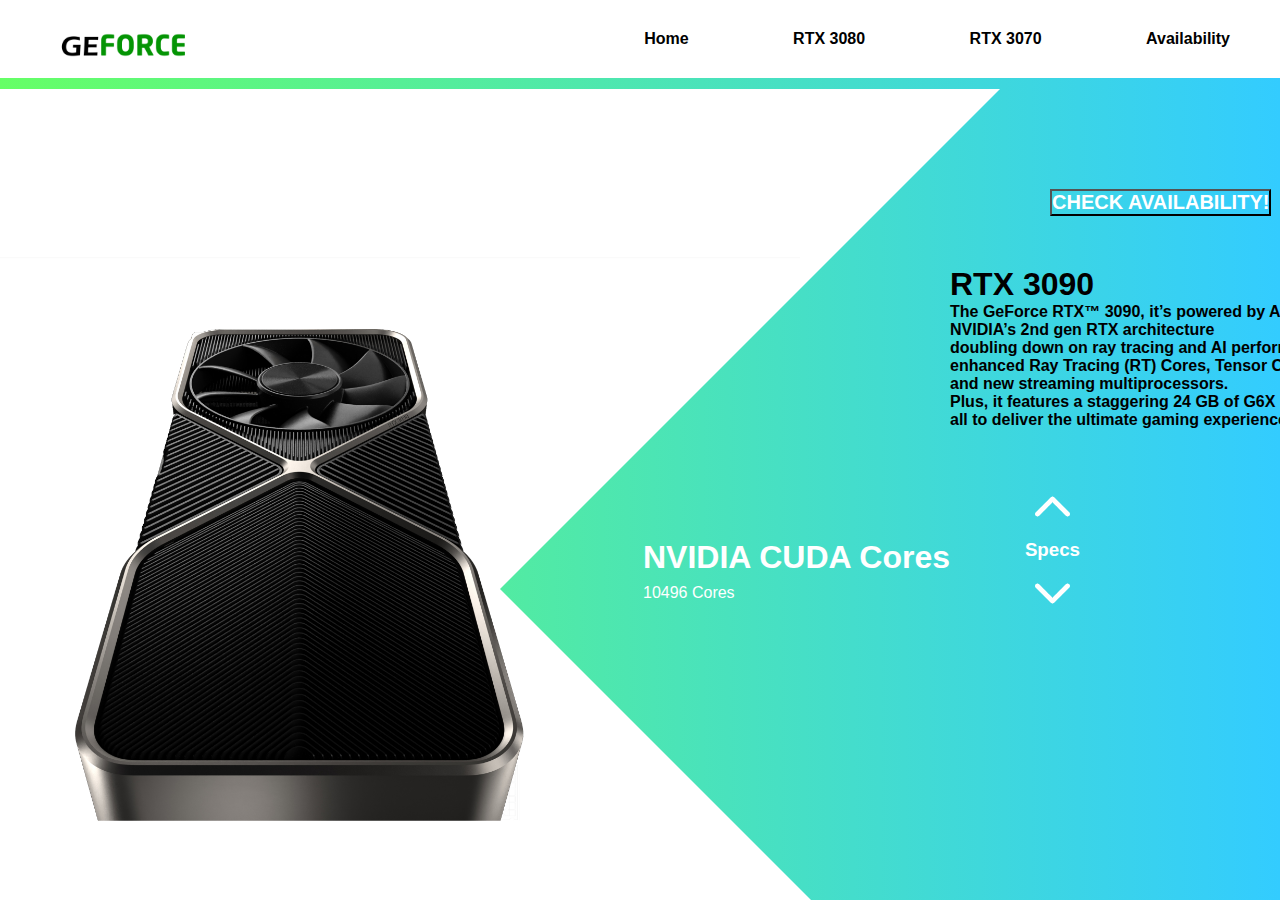
<file: index.html>
<html>														<!-- Starting the HTML file-->
<head>														<!-- Header section of the file-->
	<title> Interactive website  </title>                   <!-- Title of the website -->
	<link rel= "stylesheet" href= "style.css">				<!-- By using "href= "style.css", we are calling the external CSS file -->
															<!-- We will use the same external CSS file for all our page's layout -->
</head>														<!-- Closing the header section of the file-->
<body>														<!-- Opening body section of the page-->
	
	<div class = "main">												<!-- Using the tag div, to declare that this is the main section of the page.
																			The attribute name is "main" and it will be used on CSS file to modify the background colour and decide hight and width of the pages-->	
		<nav>															<!-- Using the tag nav to declar, this is the navigation bar section-->
			<div class = "logo"> <!-- section for the logo, calling the class logo, which will be used on the CSS file to change position and size of the logo-->
				<a href = "index.html"><img src = "images/logo.png"></a> <!--searching for the image .png and linking the logo to the indexp page --->
			</div>
			<div class= "nav-links"> <!-- Attribut named nav-links, to contain a list of the words -->
				<ul>				 <!-- Each word will be linked a specif page html page, so when ever is selected, the user will redirect to that page -->
					<li><a href = "index.html"> Home </a></li>                <!-- Redirect to index/home page-->
					<li><a href = "rtx3080.html"> RTX 3080</a></li>           <!-- Redirect to second product page page-->
					<li><a href = "rtx3070.html"> RTX 3070</a></li>           <!-- Redirect to third product page page-->
					<li><a href = "availability.html"> Availability </a></li> <!-- Redirect to availability page page-->
				</ul>
			</div>
		</nav>
		
		<div class = "information"> <!-- This section it's the content section of the page, the product will be show, with the descriptio and interactive action that the user can do -->
			<div style = "position:relative; left:1050px; top:100px;"> <!-- Applying inline CSS to position a button within the page-->
			<button class="button button2"  onClick="location.href='availability.html'" style="background-color:transparent; font-weight: bold;font-size:20px;text-align: center;)">CHECK AVAILABILITY!</button> <!-- After creating the button, applying more inline css to change background colour of the button, the font size of the text inside and align of it center -->
			</div> <!--The button is also linked to the html page Availability, when pressed the user will redirected-->
			
			<div style = "position:relative; left:950px; top:150px; background-color:transparent; font-weight: bold;font-size:16px;text-align:justify;"> <!-- More inlise css to position the header and paragraph to an appropriate location-->
			<h1> RTX 3090</h1>
			<p>The GeForce RTX™ 3090, it’s powered by Ampere <br> NVIDIA’s 2nd gen RTX architecture <br>doubling down on ray tracing and AI performance with <br>enhanced Ray Tracing (RT) Cores, Tensor Cores,<br>and new streaming multiprocessors.<br>
			Plus, it features a staggering 24 GB of G6X memory,<br> all to deliver the ultimate gaming experience.</p> <!--The tag <br> produces a line break, which is useful to organsie the text in a small space-->
			</div>
			
			<div class= "overlay"> </div>                       <!-- the attribute overlay, will be used in the external CSS file to cover portion of the website and text, to create a good looking design-->
			<img src ="images/rtx3090.png" class = "RTX3090">	<!-- searchign and displaying the image of the product, the attribute RTX3090 will be used in the CSS file to modify position and size of the image-->
			<div id = "circle">									<!-- As the attribute name may suggest, in the following section all text and images will be part of the cricle, the circle will be devided in 4 section-->
																<!-- And each section will contain a feature of the GPU -->
				<div class = "feature one">						<!-- The attribute "feature one" and all the text and images that is iside it, will be located inside the circle in a specfic location-->
					<div>
						<h1> NVIDIA CUDA Cores</h1> <!-- Text which will be displayed in a specific the section of the circle, the location will be decided on the external CSS file -->
						<p> 10496 Cores</p>
					</div>
				</div>
				
				<div class = "feature two"> 		<!-- The attribute "feature two" and all the text and images that is iside it, will be located inside the circle in a specfic location-->	
					<img src = "images/speed.png">  <!-- Searching and than displaying the image, which make the user visually understand, what's the feature is talking about -->
					<div>
						<h1> Boost Clock</h1>	    <!-- Text which will be displayed in a specific the section of the circle, the location will be decided on the external CSS file -->
						<p> 1.70 GHz</p>
					</div>
				</div>
				
				<div class = "feature three">	    <!-- The attribute "feature three" and all the text and images that is iside it, will be located inside the circle in a specfic location-->	
					<img src = "images/ram.png">    <!-- Searching and than displaying the image, which make the user visually understand, what's the feature is talking about -->
					<div>

						<h1> Memory Size</h1>	    <!-- Text which will be displayed in a specific the section of the circle, the location will be decided on the external CSS file -->
						<p> 24 GB</p>
					</div>
				</div>
				
				<div class = "feature four">	    <!-- The attribute "feature four" and all the text and images that is iside it, will be located inside the circle in a specfic location-->
					<img src = "images/ram.png">    <!-- Searching and than displaying the image, which make the user visually understand, what's the feature is talking about -->
					<div>
						<h1> Memory Type</h1>	    <!-- Text which will be displayed in a specific the section of the circle, the location will be decided on the external CSS file -->
						<p> GDDR6X Memory</p>
					</div>
				</div>
			</div>
		</div>
		
		<div class="controls">								<!--This section is dedicated to controls of the circle, two images of arrows will be displayed on screen to let user spin the circle, after each the up arrow or down arrow is slected a feature will be revialed on screen-->
			<img src="images\arrow.png" id= "upBT" >        <!-- Up arrow--, which is also called on external CSS file-->
			<h3>Specs</h3>
			<img src= "images\arrow.png" id= "downBT">      <!--Down arrow, by using the same image but rotate 180 degrees, on the external CSS file, by calling the id "downBT" -->
		</div>
	</div>
	
	<script>												<!--The following script will spin circle created before and make sure it rotates enough to show one feature at the time-->
		var circle = document.getElementById("circle");		<!--Here we are stating the variables name and calling the appropriate class and id, here we are callign the class circle -->
		var upBT = document.getElementById("upBT");			<!--Calling the id "upBT" the up arrow -->
		var downBT = document.getElementById("downBT");		<!--Calling the id "downBT" the down arrow  -->
		
		
		var rotateValue = circle.style.transform;			<!-- Stating that the variable called "rotateValue" will make circle move -->
		var rotateSum;										<!-- Stating another varible-->
		
		
		upBT.onclick = function()							<!--When ever the up arrow is clicked, the circle will rotate "-90 degrees" -->
		{													
			rotateSum = rotateValue + "rotate(-90deg)";
			circle.style.transform = rotateSum;
			rotateValue = rotateSum; 
			
		}
		
		downBT.onclick = function()							<!--When ever the down arrow is clicked, the circle will rotate "+90 degrees" -->			
		{
			rotateSum = rotateValue + "rotate(90deg)";
			circle.style.transform = rotateSum;
			rotateValue = rotateSum; 
			
		}
	</script>

</body>														<!--Closing the body section of the file-->
</html>														<!--Closing the HTML file-->
</file>
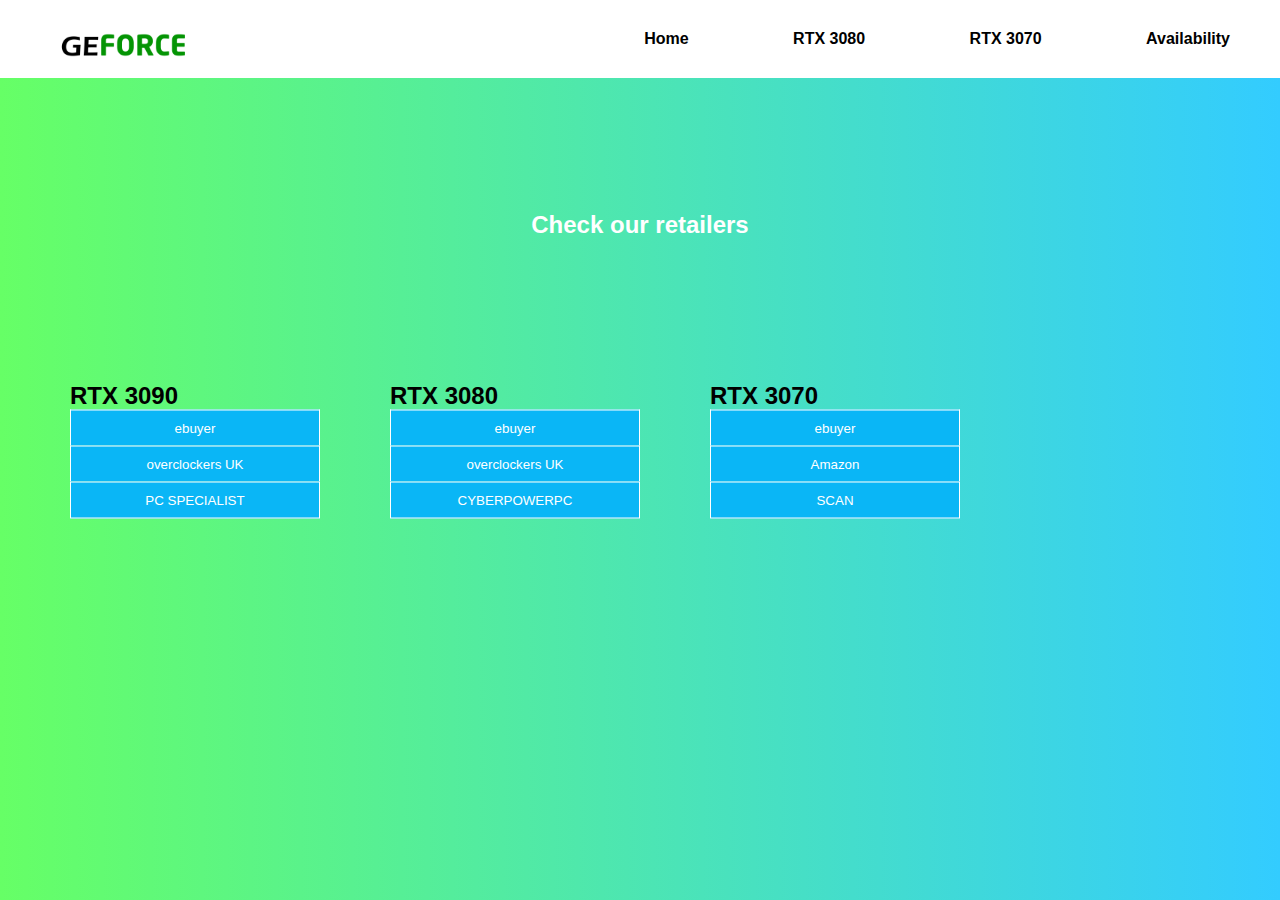
<file: availability.html>
<html>													<!-- Starting the HTML file-->
<head>													<!-- Header section of the file-->
	<title> Interactive website  </title>				<!-- Title of the website -->
	<link rel= "stylesheet" href= "style.css">			<!-- By using "href= "style.css", we are calling the external CSS file -->
														<!-- We will use the same external CSS file for all our page's layout -->
</head>													<!-- Closing the header section of the file-->
<body>													<!-- Opening body section of the page-->
	
		<div class = "main">							<!-- Using the tag div, to declare that this is the main section of the page.
														The attribute name is "main" and it will be used on CSS file to modify the background colour and decide hight and width of the pages-->
		<nav>											<!-- Using the tag nav to declar, this is the navigation bar section-->
			<div class = "logo"> <!-- section for the logo, calling the class logo, which will be used on the CSS file to change position and size of the logo-->
				<a href = "index.html"><img src = "images/logo.png"></a> <!--searching for the image .png and linking the logo to the indexp page --->
			</div>
			
			<div class= "nav-links"> <!-- Attribut named nav-links, to contain a list of the words -->
				<ul>				 <!-- Each word will be linked a specif page html page, so when ever is selected, the user will redirect to that page -->
					<li><a href = "index.html"> Home </a></li>                <!-- Redirect to index/home page-->
					<li><a href = "rtx3080.html"> RTX 3080</a></li>           <!-- Redirect to second product page page-->
					<li><a href = "rtx3070.html"> RTX 3070</a></li>           <!-- Redirect to third product page page-->
					<li><a href = "availability.html"> Availability </a></li> <!-- Redirect to availability page page-->
				</ul>
			</div>
			
			<div class = "header2"> 			<!-- This section under the attribute "header2", contains only a simple header text, which will be modified on the externa CSS file-->
			<h2 > Check our retailers </h2>
			</div>
												<!-- Three button for each device -->
												<!-- Each button contains a text inside to let the user know the name of the site selling that GPU, each button also are linked to that specfic website.-->
			<div class= "buttons">				<!-- The attribute buttons is stated on the CSS file, to position, resize and colour the buttons-->
				<div class="rt3090">
				<h2>RTX 3090</h2>				<!-- Simple header text, positionel on  the top of the buttons to let user know which website sells that spefic product-->
				<button onclick=" window.open('https://www.ebuyer.com/nvidia/geforce-rtx-30-series', '_blank'); return false;">ebuyer</a></button> 				<!-- The code line "'_blank'", will open the website on a new tab window-->
				<button onclick=" window.open('https://www.overclockers.co.uk/search?sSearch=rtx+30+series', '_blank'); return false;">overclockers UK</button>
				<button onclick=" window.open('https://www.pcspecialist.co.uk/desktop-pcs/nvidia-rtx-30/','_blank'); return false;">PC SPECIALIST</button>
				</div>
			</div>
			<div class= "buttons">
				<div class="rt3080">
				<h2>RTX 3080</h2> 				<!-- Simple header text, positionel on  the top of the buttons to let user know which website sells that spefic product-->
				<button onclick=" window.open('https://www.ebuyer.com/nvidia/geforce-rtx-30-series', '_blank'); return false;">ebuyer</button>
				<button onclick=" window.open('https://www.overclockers.co.uk/search?sSearch=rtx+30+series', '_blank'); return false;">overclockers UK</button>
				<button onclick=" window.open('https://www.cyberpowersystem.co.uk/page/desktop-gaming-pc/nvidia/geforce-rtx-30-series/', '_blank'); return false;">CYBERPOWERPC</button></a>
				</div>
			</div>
			
			<div class= "buttons">
				<div class="rt3070">
				<h2>RTX 3070</h2>				<!-- Simple header text, positionel on  the top of the buttons to let user know which website sells that spefic product-->
				<button onclick=" window.open('https://www.ebuyer.com/nvidia/geforce-rtx-30-series', '_blank'); return false;">ebuyer</button>
				<button onclick=" window.open('https://www.amazon.co.uk/s?k=rtx+3070&ref=nb_sb_noss_1', '_blank'); return false;">Amazon</button> 
				<button onclick=" window.open('https://www.scan.co.uk/shops/nvidia/rtx-30-series?utm_campaign=nVidia&utm_source=gethatch.com&utm_medium=wtb', '_blank'); return false;">SCAN</button>
				</div>
			</div>
	</div>
</body>		<!--Closing the body section of the file-->
</html>		<!--Closing the HTML file-->
</file>
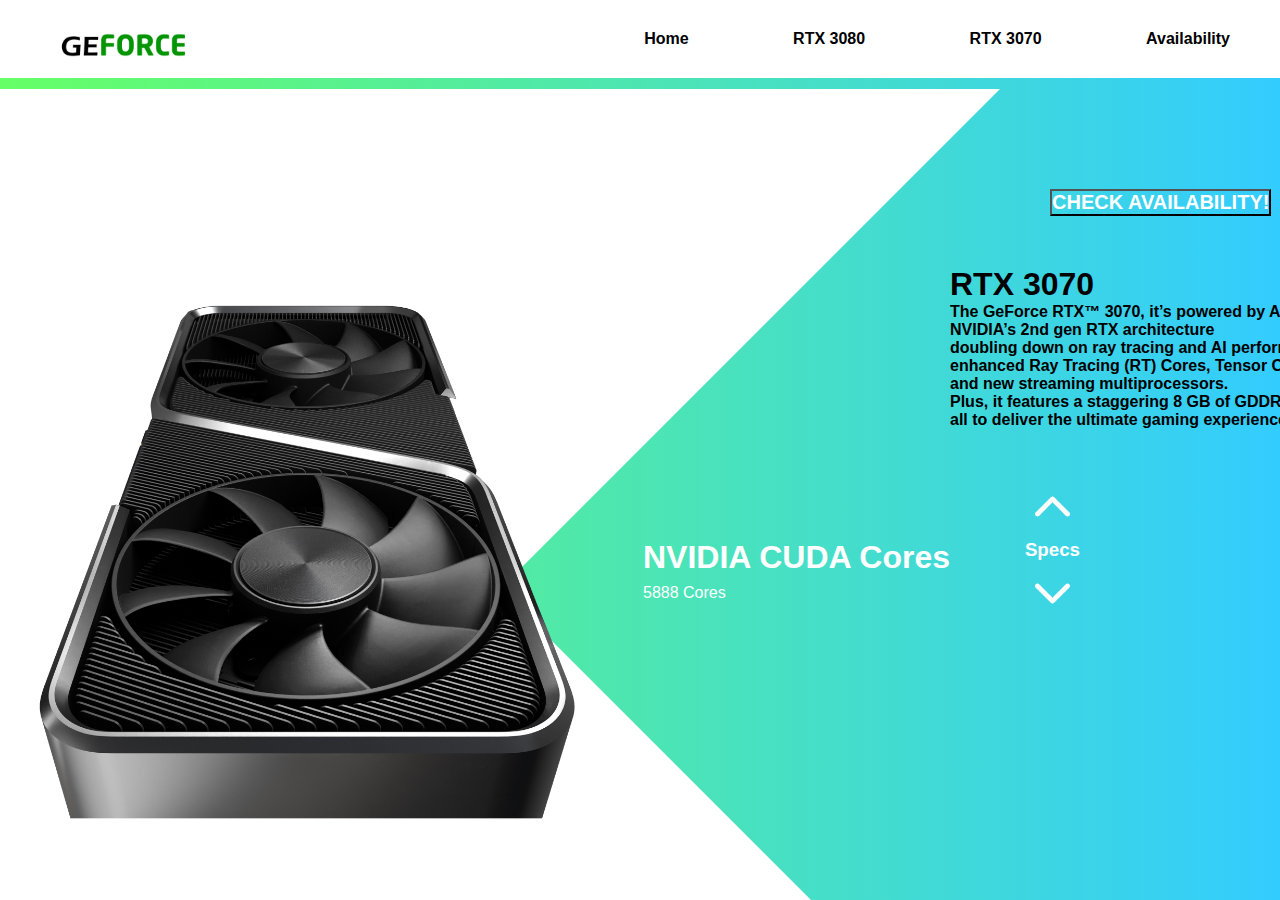
<file: rtx3070.html>
<html>														<!-- Starting the HTML file-->
<head>														<!-- Header section of the file-->
	<title> Interactive website  </title>                   <!-- Title of the website -->
	<link rel= "stylesheet" href= "style.css">				<!-- By using "href= "style.css", we are calling the external CSS file -->
															<!-- We will use the same external CSS file for all our page's layout -->
</head>														<!-- Closing the header section of the file-->
<body>														<!-- Opening body section of the page-->
	
	<div class = "main">												<!-- Using the tag div, to declare that this is the main section of the page.
																			The attribute name is "main" and it will be used on CSS file to modify the background colour and decide hight and width of the pages-->	
		<nav>															<!-- Using the tag nav to declar, this is the navigation bar section-->
			<div class = "logo"> <!-- section for the logo, calling the class logo, which will be used on the CSS file to change position and size of the logo-->
				<a href = "index.html"><img src = "images/logo.png"></a> <!--searching for the image .png and linking the logo to the indexp page --->
			</div>
			<div class= "nav-links"><!-- Attribut named nav-links, to contain a list of the words -->
				<ul>				<!-- Each word will be linked a specif page html page, so when ever is selected, the user will redirect to that page -->
					<li><a href = "index.html"> Home </a></li>   <!-- Redirect to index/home page-->
					<li><a href = "rtx3080.html"> RTX 3080</a></li> <!-- Redirect to second product page page-->
					<li><a href = "rtx3070.html"> RTX 3070</a></li> <!-- Redirect to third product page page-->
					<li><a href = "availability.html"> Availability </a></li> <!-- Redirect to availability page page-->
				</ul>
			</div>
		</nav>
		
		<div class = "information"> <!-- This section it's the content section of the page, the product will be show, with the descriptio and interactive action that the user can do -->
			<div style = "position:relative; left:1050px; top:100px;"> <!-- Applying inline CSS to position a button within the page-->
			<button class="button button2" onClick="location.href='availability.html'" style="background-color:transparent; font-weight: bold;font-size:20px;text-align: center;)">CHECK AVAILABILITY!</button><!-- After creating the button, applying more inline css to change background colour of the button, the font size of the text inside and align of it center -->
			</div> <!--The button is also linked to the html page Availability, when pressed the user will redirected-->
			
			<div style = "position:relative; left:950px; top:150px; background-color:transparent; font-weight: bold;font-size:16px;text-align:justify;"> <!-- More inlise css to position the header and paragraph to an appropriate location-->
			<h1> RTX 3070</h1>
			<p>The GeForce RTX™ 3070, it’s powered by Ampere <br> NVIDIA’s 2nd gen RTX architecture <br>doubling down on ray tracing and AI performance with <br>enhanced Ray Tracing (RT) Cores, Tensor Cores,<br>and new streaming multiprocessors.<br>
			Plus, it features a staggering 8 GB of GDDR6 memory,<br> all to deliver the ultimate gaming experience.</p> <!--The tag <br> produces a line break, which is useful to organsie the text in a small space-->
			</div>
			
			<div class= "overlay"> </div>							<!-- the attribute overlay, will be used in the external CSS file to cover portion of the website and text, to create a good looking design-->	
			<img src ="images/rtx3070.png" class = "RTX3090">		<!-- searchign and displaying the image of the product, the attribute RTX3090 will be used in the CSS file to modify position and size of the image-->
			<div id = "circle">										<!-- As the attribute name may suggest, in the following section all text and images will be part of the cricle, the circle will be devided in 4 section-->
																	<!-- And each section will contain a feature of the GPU -->
				<div class = "feature one">							<!-- The attribute "feature one" and all the text and images that is iside it, will be located inside the circle in a specfic location-->
					<div>
						<h1> NVIDIA CUDA Cores</h1> <!-- Text which will be displayed in a specific the section of the circle, the location will be decided on the external CSS file -->
						<p> 5888 Cores</p>
					</div>
				</div>
				
				<div class = "feature two"> 		<!-- The attribute "feature two" and all the text and images that is iside it, will be located inside the circle in a specfic location-->
					<img src = "images/speed.png">	<!-- Searching and than displaying the image, which make the user visually understand, what's the feature is talking about -->
					<div>
						<h1> Boost Clock</h1>		<!-- Text which will be displayed in a specific the section of the circle, the location will be decided on the external CSS file -->
						<p> 1.73 GHz</p>
					</div>
				</div>
				
				<div class = "feature three">		<!-- The attribute "feature three" and all the text and images that is iside it, will be located inside the circle in a specfic location-->
					<img src = "images/ram.png">	<!-- Searching and than displaying the image, which make the user visually understand, what's the feature is talking about -->
					<div>
						<h1> Memory Size</h1>		<!-- Text which will be displayed in a specific the section of the circle, the location will be decided on the external CSS file -->
						<p> 8 GB</p>
					</div>
				</div>
				
				<div class = "feature four">		<!-- The attribute "feature four" and all the text and images that is iside it, will be located inside the circle in a specfic location-->
					<img src = "images/ram.png">	<!-- Searching and than displaying the image, which make the user visually understand, what's the feature is talking about -->
					<div>
						<h1> Memory Type</h1>		<!-- Text which will be displayed in a specific the section of the circle, the location will be decided on the external CSS file -->
						<p> GDDR6 Memory</p>
					</div>
				</div>
			</div>
		</div>
		
		<div class="controls">								<!--This section is dedicated to controls of the circle, two images of arrows will be displayed on screen to let user spin the circle, after each the up arrow or down arrow is slected a feature will be revialed on screen-->
			<img src="images\arrow.png" id= "upBT" >        <!-- Up arrow--, which is also called on external CSS file-->
			<h3>Specs</h3>
			<img src= "images\arrow.png" id= "downBT">      <!--Down arrow, by using the same image but rotate 180 degrees, on the external CSS file, by calling the id "downBT" -->
		</div>
	</div>
	
	<script>												<!--The following script will spin circle created before and make sure it rotates enough to show one feature at the time-->
		var circle = document.getElementById("circle");		<!--Here we are stating the variables name and calling the appropriate class and id, here we are callign the class circle -->
		var upBT = document.getElementById("upBT");			<!--Calling the id "upBT" the up arrow -->
		var downBT = document.getElementById("downBT");		<!--Calling the id "downBT" the down arrow  -->
		
		
		var rotateValue = circle.style.transform;			<!-- Stating that the variable called "rotateValue" will make circle move -->
		var rotateSum;										<!-- Stating another varible-->
		
		
		upBT.onclick = function()							<!--When ever the up arrow is clicked, the circle will rotate "-90 degrees" -->
		{													
			rotateSum = rotateValue + "rotate(-90deg)";
			circle.style.transform = rotateSum;
			rotateValue = rotateSum; 
			
		}
		
		downBT.onclick = function()							<!--When ever the down arrow is clicked, the circle will rotate "+90 degrees" -->			
		{
			rotateSum = rotateValue + "rotate(90deg)";
			circle.style.transform = rotateSum;
			rotateValue = rotateSum; 
			
		}
	</script>

</body>														<!--Closing the body section of the file-->
</html>														<!--Closing the HTML file-->
</file>
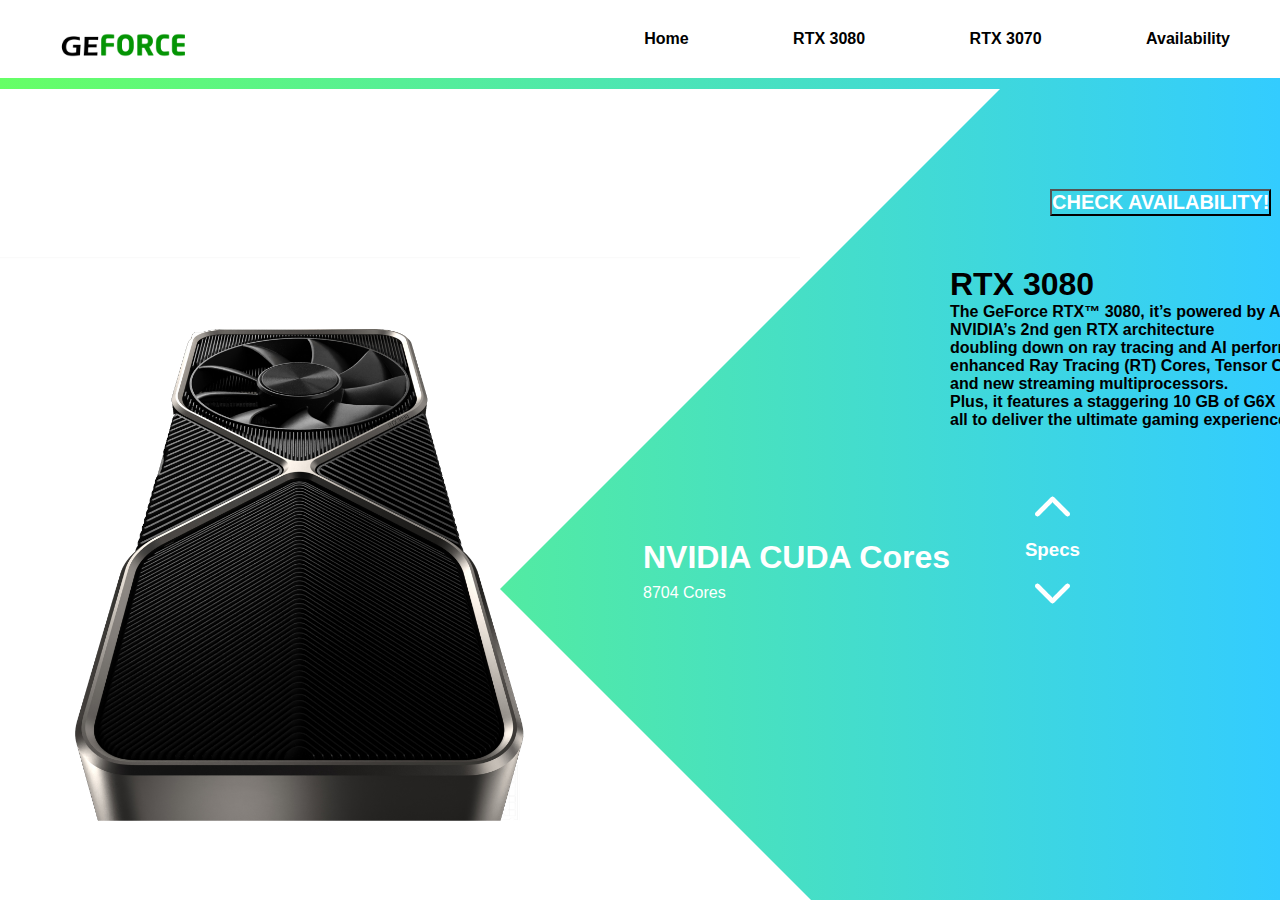
<file: rtx3080.html>
<html>														<!-- Starting the HTML file-->
<head>														<!-- Header section of the file-->
	<title> Interactive website  </title>                   <!-- Title of the website -->
	<link rel= "stylesheet" href= "style.css">				<!-- By using "href= "style.css", we are calling the external CSS file -->
															<!-- We will use the same external CSS file for all our page's layout -->
</head>														<!-- Closing the header section of the file-->
<body>														<!-- Opening body section of the page-->
	
	<div class = "main">												<!-- Using the tag div, to declare that this is the main section of the page.
																			The attribute name is "main" and it will be used on CSS file to modify the background colour and decide hight and width of the pages-->	
		<nav>															<!-- Using the tag nav to declar, this is the navigation bar section-->
			<div class = "logo"> <!-- section for the logo, calling the class logo, which will be used on the CSS file to change position and size of the logo-->
				<a href = "index.html"><img src = "images/logo.png"></a> <!--searching for the image .png and linking the logo to the indexp page --->
			</div>
			<div class= "nav-links"><!-- Attribut named nav-links, to contain a list of the words -->
				<ul>				<!-- Each word will be linked a specif page html page, so when ever is selected, the user will redirect to that page -->
					<li><a href = "index.html"> Home </a></li>   <!-- Redirect to index/home page-->
					<li><a href = "rtx3080.html"> RTX 3080</a></li> <!-- Redirect to second product page page-->
					<li><a href = "rtx3070.html"> RTX 3070</a></li> <!-- Redirect to third product page page-->
					<li><a href = "availability.html"> Availability </a></li> <!-- Redirect to availability page page-->
				</ul>
			</div>
		</nav>
		
		<div class = "information"> <!-- This section it's the content section of the page, the product will be show, with the descriptio and interactive action that the user can do -->
			<div style = "position:relative; left:1050px; top:100px;"> <!-- Applying inline CSS to position a button within the page-->
			<button class="button button2" onClick="location.href='availability.html'" style="background-color:transparent; font-weight: bold;font-size:20px;text-align: center;)">CHECK AVAILABILITY!</button><!-- After creating the button, applying more inline css to change background colour of the button, the font size of the text inside and align of it center -->
			</div> <!--The button is also linked to the html page Availability, when pressed the user will redirected-->
			
			<div style = "position:relative; left:950px; top:150px; background-color:transparent; font-weight: bold;font-size:16px;text-align:justify;"> <!-- More inlise css to position the header and paragraph to an appropriate location-->
			<h1> RTX 3080</h1>
			<p>The GeForce RTX™ 3080, it’s powered by Ampere <br> NVIDIA’s 2nd gen RTX architecture <br>doubling down on ray tracing and AI performance with <br>enhanced Ray Tracing (RT) Cores, Tensor Cores,<br>and new streaming multiprocessors.<br>
			Plus, it features a staggering 10 GB of G6X memory,<br> all to deliver the ultimate gaming experience.</p> <!--The tag <br> produces a line break, which is useful to organsie the text in a small space-->
			</div>
			
			<div class= "overlay"> </div>							<!-- the attribute overlay, will be used in the external CSS file to cover portion of the website and text, to create a good looking design-->	
			<img src ="images/rtx3090.png" class = "RTX3090">		<!-- searchign and displaying the image of the product, the attribute RTX3090 will be used in the CSS file to modify position and size of the image-->
			<div id = "circle">										<!-- As the attribute name may suggest, in the following section all text and images will be part of the cricle, the circle will be devided in 4 section-->
																	<!-- And each section will contain a feature of the GPU -->
				<div class = "feature one">							<!-- The attribute "feature one" and all the text and images that is iside it, will be located inside the circle in a specfic location-->
					<div>
						<h1> NVIDIA CUDA Cores</h1> <!-- Text which will be displayed in a specific the section of the circle, the location will be decided on the external CSS file -->
						<p> 8704 Cores</p>
					</div>
				</div>
				
				<div class = "feature two"> 		<!-- The attribute "feature two" and all the text and images that is iside it, will be located inside the circle in a specfic location-->
					<img src = "images/speed.png">	<!-- Searching and than displaying the image, which make the user visually understand, what's the feature is talking about -->
					<div>
						<h1> Boost Clock</h1>		<!-- Text which will be displayed in a specific the section of the circle, the location will be decided on the external CSS file -->
						<p> 1.71 GHz</p>
					</div>
				</div>
				
				<div class = "feature three">		<!-- The attribute "feature three" and all the text and images that is iside it, will be located inside the circle in a specfic location-->
					<img src = "images/ram.png">	<!-- Searching and than displaying the image, which make the user visually understand, what's the feature is talking about -->
					<div>
						<h1> Memory Size</h1>		<!-- Text which will be displayed in a specific the section of the circle, the location will be decided on the external CSS file -->
						<p> 10 GB</p>
					</div>
				</div>
				
				<div class = "feature four">		<!-- The attribute "feature four" and all the text and images that is iside it, will be located inside the circle in a specfic location-->
					<img src = "images/ram.png">	<!-- Searching and than displaying the image, which make the user visually understand, what's the feature is talking about -->
					<div>
						<h1> Memory Type</h1>		<!-- Text which will be displayed in a specific the section of the circle, the location will be decided on the external CSS file -->
						<p> GDDR6X Memory</p>
					</div>
				</div>
			</div>
		</div>
		
		<div class="controls">										<!--This section is dedicated to controls of the circle, two images of arrows will be displayed on screen to let user spin the circle, after each the up arrow or down arrow is slected a feature will be revialed on screen-->
			<img src="images\arrow.png" id= "upBT" >        <!-- Up arrow--, which is also called on external CSS file-->
			<h3>Specs</h3>
			<img src= "images\arrow.png" id= "downBT">      <!--Down arrow, by using the same image but rotate 180 degrees, on the external CSS file, by calling the id "downBT" -->
		</div>
	</div>
	
	<script>												<!--The following script will spin circle created before and make sure it rotates enough to show one feature at the time-->
		var circle = document.getElementById("circle");		<!--Here we are stating the variables name and calling the appropriate class and id, here we are callign the class circle -->
		var upBT = document.getElementById("upBT");			<!--Calling the id "upBT" the up arrow -->
		var downBT = document.getElementById("downBT");		<!--Calling the id "downBT" the down arrow  -->
		
		
		var rotateValue = circle.style.transform;			<!-- Stating that the variable called "rotateValue" will make circle move -->
		var rotateSum;										<!-- Stating another varible-->
		
		
		upBT.onclick = function()							<!--When ever the up arrow is clicked, the circle will rotate "-90 degrees" -->
		{													
			rotateSum = rotateValue + "rotate(-90deg)";
			circle.style.transform = rotateSum;
			rotateValue = rotateSum; 
			
		}
		
		downBT.onclick = function()							<!--When ever the down arrow is clicked, the circle will rotate "+90 degrees" -->			
		{
			rotateSum = rotateValue + "rotate(90deg)";
			circle.style.transform = rotateSum;
			rotateValue = rotateSum; 
			
		}
	</script>

</body>														<!--Closing the body section of the file-->
</html>														<!--Closing the HTML file-->
</file>
<file: style.css>
*{									/* The following font, margi, and padding will be applied to the whole page  */
	margin: 0;
	padding: 0;	
	font-family: sans-serif; 
}
.main{								/*The following code lines will modify the main section of the html page */
	width: 100%;					/*Usining 100% of the page width */
	height: 100vh;					/*100vh = 100% of the viewport height.*/
	position:relative;				/* Keep the main section to his normal position*/
	overflow: hidden;				/* overflow:hidden prevents scrollbars from showing up*/
	background-image: linear-gradient(to right, #66ff66, #33ccff);
}

.nav{								/* This is for the navigation bar section */
	width:100%;						/* Using the full width of the page*/
	position: sticky;				/* The navogation bar will be positioned depending on the other items position*/
	margin: 20px auto;				/* Applying 20px on top/bottom marging and leaving to the programme for the left/right sides of the margin */
	display: inline-block;			/*Allows to set a width and height  on the element, and make sure the margins are rispected*/
	align-items: left;
}


.logo{								/* The following code line, will locate the logo and make sure it stays in a fixed position */
	float:left;
	position:absolute;
	top:-30px;
	left:50px;
}
.logo img{							/* Stating the width of the logo, the image of the logo will be resized to 150px*/
	width: 150px;
}
.nav-links {						/* Navigaton bar boxes */
	flex: 1;						
	text-align: right;				/* Aligning the text inside the navigation bar to the right of web page  */
	padding: 15 px;					/* Applying padding around the box surrounding the text 15px */		
	margin: 0px 0px;				/* all sides 0 margin */	
	background:#fff;				/* background colour of the navigation bar is white or #fff */	
	font-weight: bold;				/* the text whith in the box will be shown in bold */
}

.nav-links ul li {					/* The list of text that we created inside the navigation bar, will be postioned center, applying padding around the text 30px and left/right side margin to 20px */
	text-align: center;
	display: inline-block;
	padding: 30px;
	margin: 0 20px;
	
}
.nav-links ul li:hover {			/* When ever the user will go over the navigation bar, each box contaning a different text, will be colored in #33ccff  */
  	background-color: #33ccff;
}

.nav-links ul li a{					/* Remove any typeo of decoration such as underlines and changing the text colour to black */
	color: #000;
	text-decoration: none;

}

.information{						/* The information section, where the content wil be displayed */
	width: 1000px;					/* Stateing the amount of space required */
	height: 1000px;					/* Stateing the amount of space required */
	position: absolute;
	top: 9.9%;						/* How much far this section is from top of the page */
	left: 0;
	transform: traslateY(-50%);		/* To make sure is vertically centered */
}
#circle{							/* Creating a circle of and positioning it */
	width: 1000px;
	height: 1000px;
	position: absolute;
	top: 0;
	right: 0;
	border-radius: 50%;
	transform: rotate(0deg);		/* This will rotate the circle once at 0 degree*/
	transition: 1s;					/* The duration of the animation*/
}
.rtx3090{							/* Each GPU image will be resize following the same width 1500px */
	width: 1000px;
	position: absolute;
	top: 45%;						 /*Postioned in the same place */
	left: -20%;
	transform: translateY(-50%);	/* To make sure is vertically centered */
	z-index:1;						/* Positioned element and its descendants or flex items*/
}

.feature img{						/* Resize images used in feature section*/
	width: 70px
}

.feature{							/* Modifing the colour of the feature section and making sure the position is fixed */
	position: absolute;
	display: flex;					/* flex container expands items to fill available free space*/
	color:#fff;
}

.feature div {						
	margin-left: 30px;
}

.feature div p{						/* Top marging of the paragraph inside the feature section*/
	margin-top: 8px;
}
.one{								/* This the first feature section location, inside the circle*/
	top:450px;
	right:50px;
}

.two{								/* This the second feature section location, inside the circle*/
	top:150px;
	right:350px;
	transform: rotate(-90deg);		/* The text and image will be rotated - 90 degrees*/
}

.three{								/* This the third feature section location , inside the circle*/
	bottom:450px;
	left:50px;
	transform: rotate(-180deg);		/* The text and image will be rotated - 180 degrees*/
}

.four{								/* This the fourth feature section location , inside the circle*/
	bottom:150px;
	right:350px;
	transform: rotate(-270deg);		/* The text and image will be rotated - 270 degrees*/
}


.controls{							/* Here we state where the controls arrows and the text will be located*/
	position: absolute;
	right:200px	;
	top:550px;
	transform: translateY(-50%);
	text-align: center;
	
}

.controls h3{						/* text inside the arrows, size, margin and colour*/
	margin: 15px 0;
	color:#fff;
}

#upBT{								/* Size of the arrows to control the rotation of the circle*/
	width:35px;
	cursor: pointer;
}

#downBT{							/* Size of the arrows to control the rotation of the circle*/
	width:35px;
	cursor: pointer;
	transform: rotate(180deg);
}

.overlay{							/* Borders used to create a overlay to hide 3/4 of the circle in white */
	width:0;
	height:0;
	border-top: 500px solid #fff;
	border-right: 500px solid transparent;
	border-bottom: 500px solid #fff;
	border-left: 500px solid #fff;
	position: absolute;
	left:0;
	top:0;	
	
}

.button2 {							/* this will modify the one button available in the middle of the page in each product page/
	background-color: white; 
	color: black; 
	border: none;
}

.button2:hover {					/* When ever the user will go over the navigation bar, each box contaning a different text, will be colored in white  */
	background-color: #008CBA;
	color: white;
}

.header2{							/* Modifies the header section of the Availability page  */
	position: absolute;
	display: flex;
	color:#fff;
	top: 25%;						/* Position */
	left: 50%;
	-ms-transform: translate(-50%, -50%);	/* centered */
	transform: translate(-50%, -50%);
}

.buttons button {					/* Modifying Buttons available in the Availability page*/
	background-color: #0AB6F6; 
	border: 1px solid #fff;
	color: white; 
	padding: 10px 24px; 
	cursor: pointer; 
	width: 50%; 
	display: block;
}

.buttons button:not(:last-child) {				/* removing black borders from the buttons */
	border-bottom: none; 
}

.buttons button:hover {							/* When the user will pass over each button, the following gradient colour will appear inside the button*/
	background-image: linear-gradient(to right, #66ff66, #33ccff);
}

.rt3090{										/* Each  GPU has three set of buttons*/
	width:500px;								/* Changing the width of the buttons to 500px*/
	position: absolute;
	top: 50%;									/* The buttons for the first GPU are located on left side of the page*/
	left: 25%;
	-ms-transform: translate(-50%, -50%);
	transform: translate(-50%, -50%);
}

.rt3080{										
	width:500px;
	position: absolute;
	top: 50%;									/* The buttons for the first GPU are located in center of the page*/
	left: 50%;
	-ms-transform: translate(-50%, -50%);	
	transform: translate(-50%, -50%);
}
.rt3070{										
	width:500px;
	position: absolute;
	top: 50%;									/* The buttons for the first GPU are located in the right side of the page*/
	left: 75%;
	transform: translate(-50%, -50%);
	transform: translate(-50%, -50%);
}
</file>
